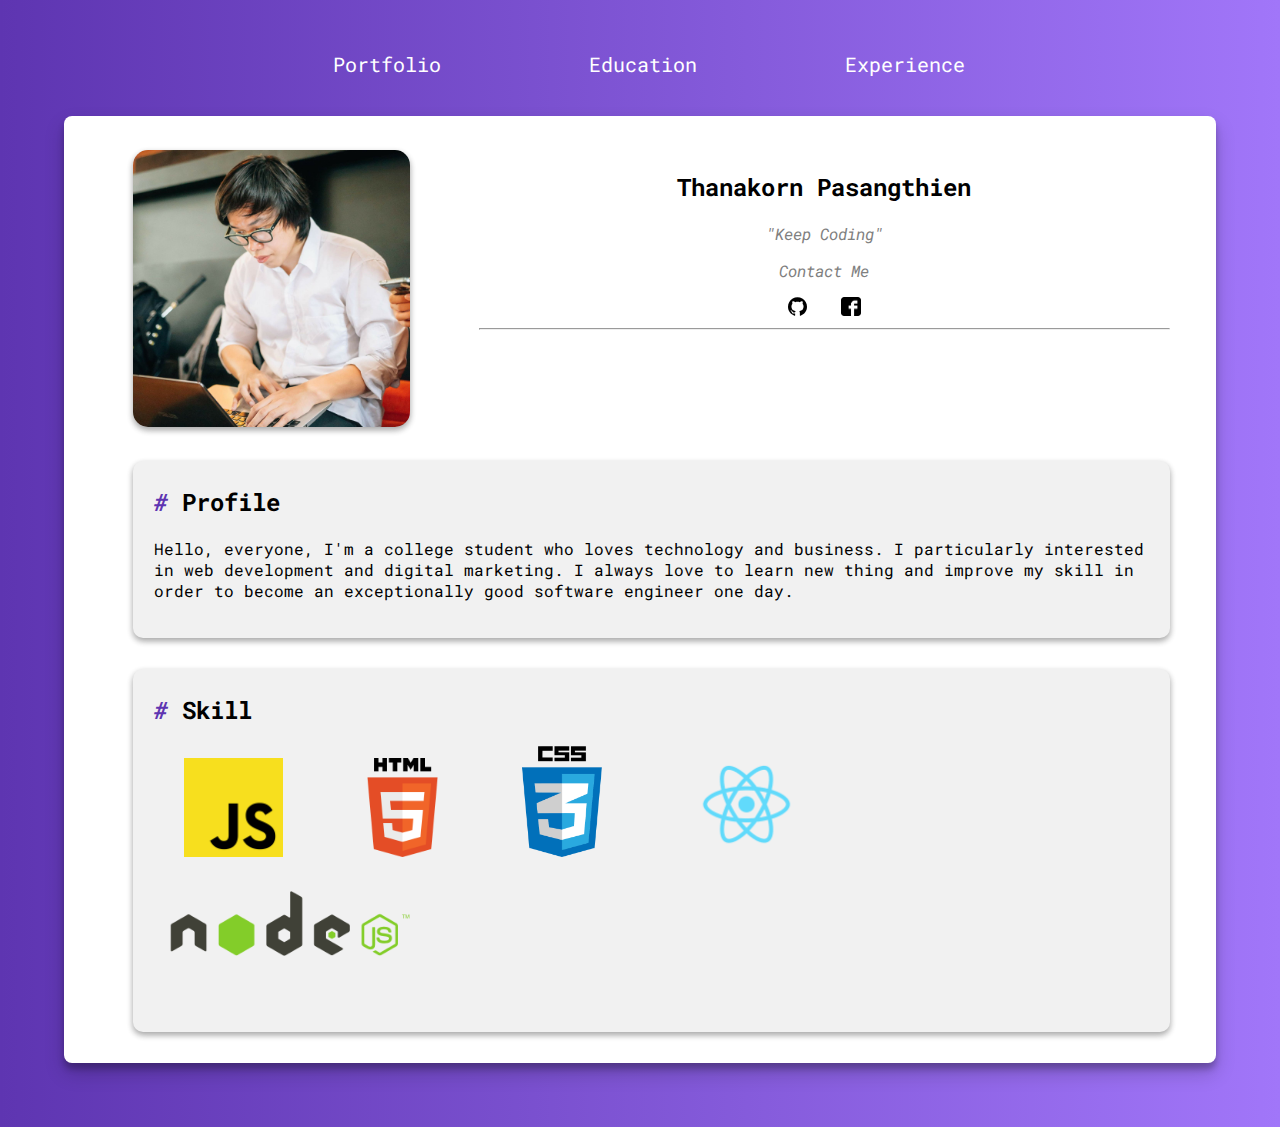
<file: index.html>
<html>

<head>
    <title>Portfolio</title>
    <link rel="stylesheet" href="asset/style.css">
    <link href="https://fonts.googleapis.com/css?family=Roboto+Mono" rel="stylesheet">
</head>

<body>
    <!--Creating the navigation bar-->
    <div class="nav">
        <div class="nav-item">
            <a href="index.html">Portfolio</a>
        </div>
        <div class="nav-item">
            <a href="edu.html">Education</a>
        </div>
        <div class="nav-item">
            <a href="exp.html">Experience</a>
        </div>
    </div>
    <!--Create White Card to hold everything-->
    <div class="cover-card" id="content-area">
        <div class="container">
            <!--Profile picture-->
            <div class="col-4"><img src="asset/Profile.jpg" alt="Profile" class="profile"></div>
            <div class="col-8">
                <!--Profile name and Contact information-->
                <div class="profile-name">
                    <h2 class="text-center">Thanakorn Pasangthien</h2>
                    <p class="text-center"><i class="quote">"Keep Coding"</i></p>
                    <p class="text-center"><i class="quote">Contact Me</i></p>
                    <div class="contactset">
                        <a href="https://github.com/mingbackmountain"><img src="asset/github.svg" alt="" class="icon-contact "></a>
                        <a href="https://www.facebook.com/thanakorn.pasangthien">
                            <img src="asset/facebook.jpg" alt="" class="icon-contact">
                        </a>
                    </div>
                    <hr>
                </div>
            </div>
            <div class="col-12">
                <!--Profile Card-->
                <div class="card-profile">
                    <!--Content-->
                    <h2><i class="sharp">#</i> Profile</h2>
                    <p>Hello, everyone, I'm a college student who loves technology and business. I particularly interested
                        in web development and digital marketing. I always love to learn new thing and improve my skill in
                        order to become an exceptionally good software engineer one day.</p>
                </div>
                <div class="col-12">
                    <!--Skill Card-->
                    <div class="card-profile">
                        <!--Content-->
                        <h2><i class="sharp">#</i> Skill</h2>
                        <div class="iconset">
                            <img src="asset/js.png" alt="" class="icon-js">
                            <img src="asset/html.png" alt="" class="icon-html">
                            <img src="asset/CSS.3.svg.png" alt="" class="icon-css">
                            <img src="asset/react.png" alt="" class="icon-react">
                            <img src="asset/nodejs.png" alt="" class="icon-node">
                        </div>
                    </div>
                </div>
            </div>
        </div>
    </div>
</body>

</html>
</file>
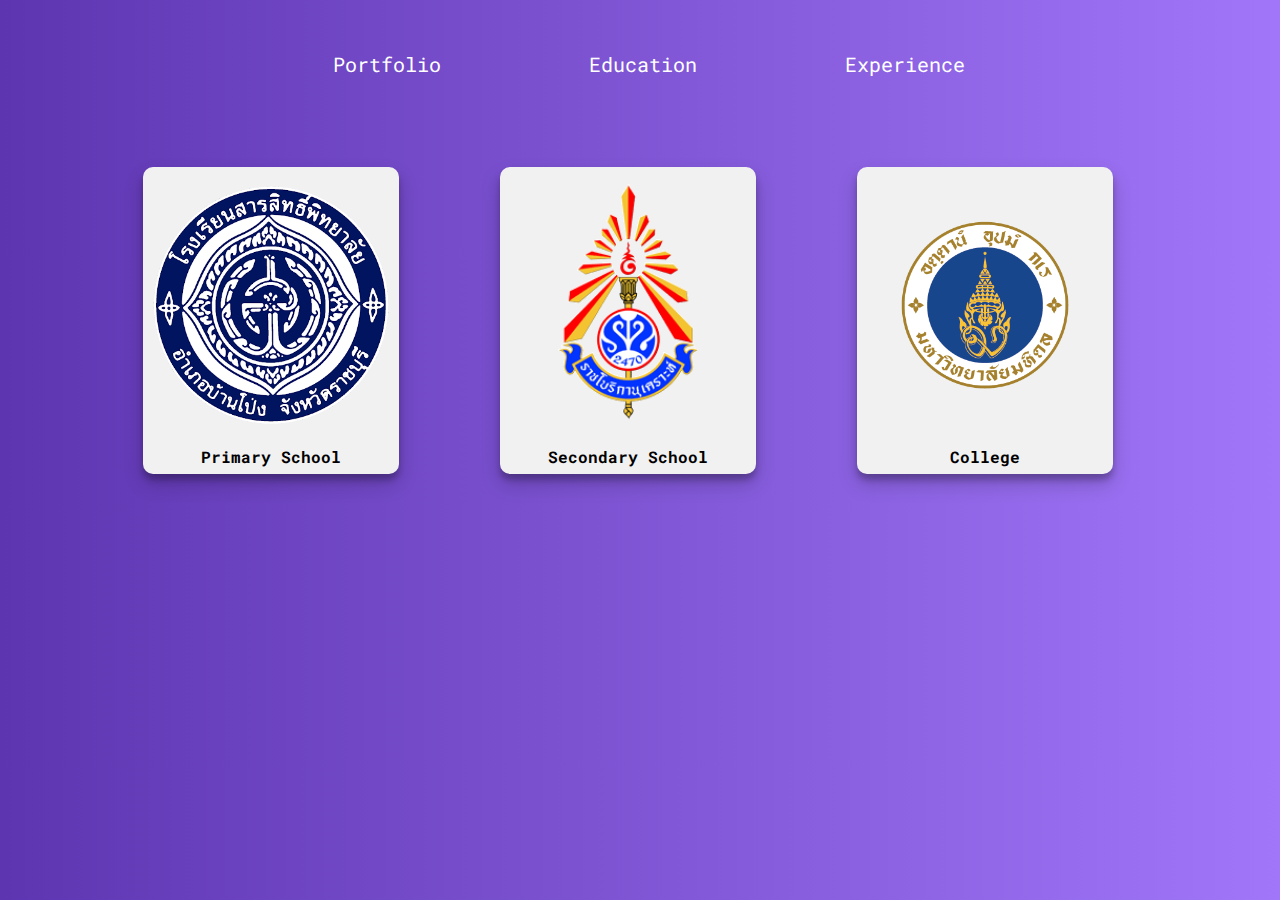
<file: edu.html>
<html>

<head>
    <title>Education</title>
    <link rel="stylesheet" href="asset/style.css">
    <link href="https://fonts.googleapis.com/css?family=Roboto+Mono" rel="stylesheet">
</head>

<body>
    <!--Creating the navigation bar-->
    <div class="nav">
        <div class="nav-item"><a href="index.html">Portfolio</a></div>
        <div class="nav-item"><a href="edu.html">Education</a></div>
        <div class="nav-item"><a href="exp.html">Experience</a></div>
    </div>
    <!--Container to hold all of items-->
    <div class="container-edu">
        <div class="col-4-space">
            <!--Card for the first school-->
            <a href="https://th.wikipedia.org/wiki/%E0%B9%82%E0%B8%A3%E0%B8%87%E0%B9%80%E0%B8%A3%E0%B8%B5%E0%B8%A2%E0%B8%99%E0%B8%AA%E0%B8%B2%E0%B8%A3%E0%B8%AA%E0%B8%B4%E0%B8%97%E0%B8%98%E0%B8%B4%E0%B9%8C%E0%B8%9E%E0%B8%B4%E0%B8%97%E0%B8%A2%E0%B8%B2%E0%B8%A5%E0%B8%B1%E0%B8%A2">
                <div class="card">
                    <div class="school-frame">
                        <img src="asset/school1.png" alt="institute" class="school-logo">
                    </div>
                    <p class="text-center"><b>Primary School</b></p>
                </div>
            </a>
        </div>
        <div class="col-4-space">
            <!--Card for the second school-->
            <a href="https://th.wikipedia.org/wiki/%E0%B9%82%E0%B8%A3%E0%B8%87%E0%B9%80%E0%B8%A3%E0%B8%B5%E0%B8%A2%E0%B8%99%E0%B8%A3%E0%B8%B2%E0%B8%8A%E0%B9%82%E0%B8%9A%E0%B8%A3%E0%B8%B4%E0%B8%81%E0%B8%B2%E0%B8%99%E0%B8%B8%E0%B9%80%E0%B8%84%E0%B8%A3%E0%B8%B2%E0%B8%B0%E0%B8%AB%E0%B9%8C">
                <div class="card">
                    <!--Content-->
                    <div class="school-frame">
                        <img src="asset/school2.gif" alt="institute" class="school-logo2">
                    </div>
                    <p class="text-center"><b>Secondary School</b></p>
                </div>
            </a>
        </div>
        <div class="col-4-space">
            <!--Card for the third school-->
            <a href="https://th.wikipedia.org/wiki/%E0%B8%A1%E0%B8%AB%E0%B8%B2%E0%B8%A7%E0%B8%B4%E0%B8%97%E0%B8%A2%E0%B8%B2%E0%B8%A5%E0%B8%B1%E0%B8%A2%E0%B8%A1%E0%B8%AB%E0%B8%B4%E0%B8%94%E0%B8%A5">
                <div class="card">
                    <!--Content-->
                    <div class="school-frame">
                        <img src="asset/school3.png" alt="institute" class="school-logo">
                    </div>
                    <p class="text-center"><b>College</b></p>
                </div>
            </a>
        </div>
</body>

</html>
</file>
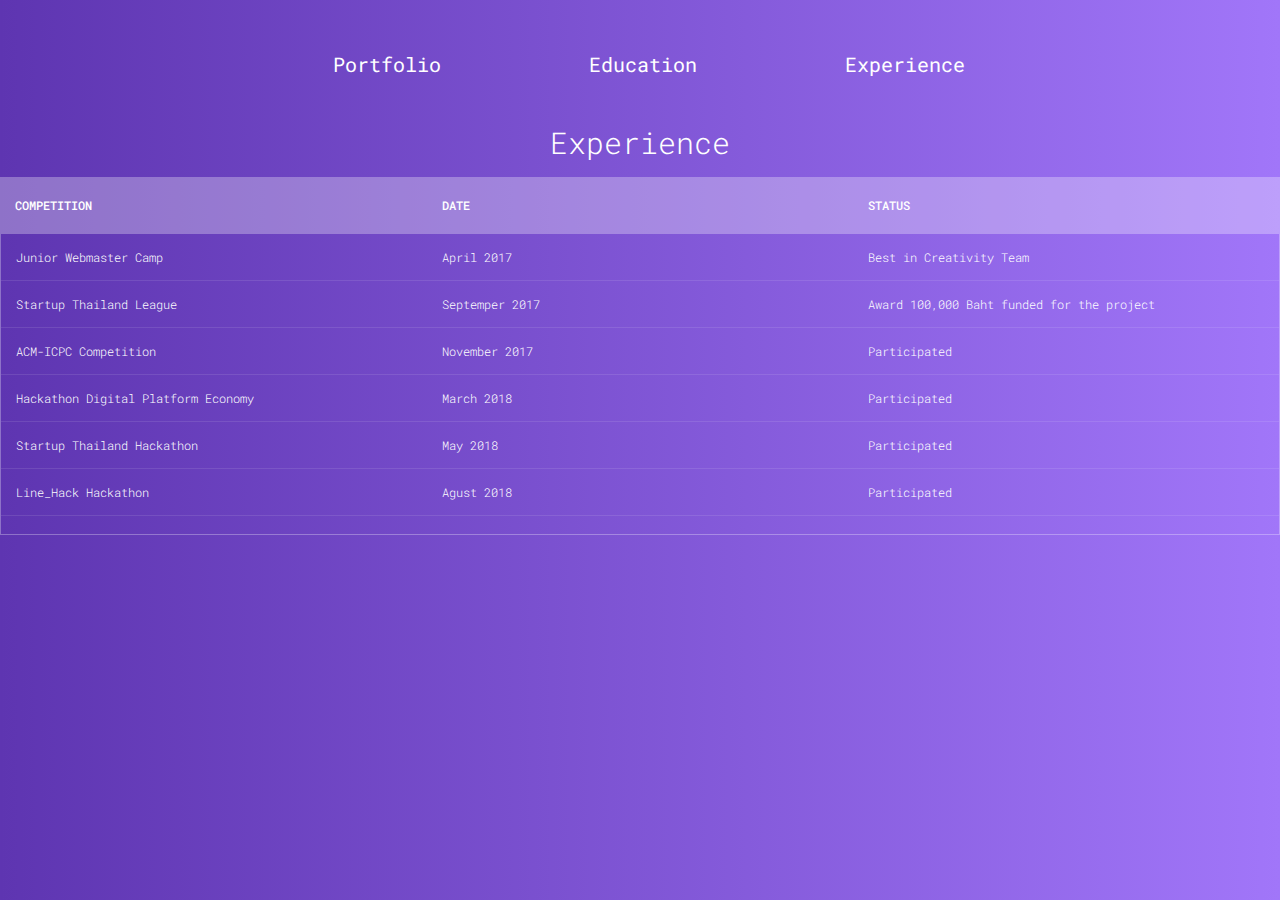
<file: exp.html>
<html>

<head>
    <title>Experience</title>
    <link rel="stylesheet" href="asset/style.css">
    <link href="https://fonts.googleapis.com/css?family=Roboto+Mono" rel="stylesheet">
</head>

<body>
    <!--Creating the navigation bar-->
    <div class="nav">
        <div class="nav-item"><a href="index.html">Portfolio</a></div>
        <div class="nav-item"><a href="edu.html">Education</a></div>
        <div class="nav-item"><a href="exp.html">Experience</a></div>
    </div>
    <section>
        <h1>Experience</h1>
        <!--Table-->
        <div class="tbl-header">
            <table cellpadding="0" cellspacing="0" border="0">
                <!--Table Header-->
                <thead>
                    <tr>
                        <th>Competition</th>
                        <th>Date</th>
                        <th>Status</th>
                    </tr>
                </thead>
            </table>
        </div>
        <div class="tbl-content">
            <table cellpadding="0" cellspacing="0" border="0">
                <!--Table Body-->
                <tbody>
                    <tr>
                        <td>Junior Webmaster Camp</td>
                        <td>April 2017</td>
                        <td>Best in Creativity Team</td>
                    </tr>
                    <tr>
                        <td>Startup Thailand League</td>
                        <td>Septemper 2017</td>
                        <td>Award 100,000 Baht funded for the project</td>
                    </tr>
                    <tr>
                        <td>ACM-ICPC Competition</td>
                        <td>November 2017</td>
                        <td>Participated</td>
                    </tr>
                    <tr>
                        <td>Hackathon Digital Platform Economy</td>
                        <td>March 2018</td>
                        <td>Participated</td>
                    </tr>
                    <tr>
                        <td>Startup Thailand Hackathon</td>
                        <td>May 2018</td>
                        <td>Participated</td>
                    </tr>
                    <tr>
                        <td>Line_Hack Hackathon</td>
                        <td>Agust 2018</td>
                        <td>Participated</td>
                    </tr>
                </tbody>
            </table>
        </div>
        <div class="ripple-wrap">
            <div class="ripple"></div>
        </div>
    </section>
</body>

</html>
</file>
<file: asset/style.css>
/*global scope*/
body {
  margin: 0;
  font-family: "Roboto Mono", monospace;
  background-image: linear-gradient(to right, #5e35b1, #a176f9);
}

a {
  text-decoration: none;
  color: black;
}
/*navigation bar*/
div.nav {
  display: flex;
  flex-direction: row;
  justify-content: center;
  background-image: linear-gradient(to right, #5e35b1, #a176f9);
}

div.nav-item {
  width: 8vw;
  font-size: 20px;
  margin: 1% 3% 2% 3%;
  padding-left: 3%;
  padding-right: 3%;
  padding-top: 3%;
  cursor: pointer;
  text-align: center;
}

div.nav-item > a {
  text-decoration: none;
  color: white;
  position: relative;
}

div.nav-item > a:hover {
  color: white;
}

div.nav-item > a::before {
  content: "";
  position: absolute;
  width: 100%;
  height: 2px;
  bottom: 0;
  left: 0;
  background-color: white;
  visibility: hidden;
  -webkit-transform: scaleX(0);
  transform: scaleX(0);
  -webkit-transition: all 0.3s ease-in-out 0s;
  transition: all 0.3s ease-in-out 0s;
}

div.nav-item > a:hover::before {
  visibility: visible;
  -webkit-transform: scaleX(1);
  transform: scaleX(1);
}

/*Profile picture*/
img.profile {
  width: 80%;
  height: auto;
  margin-top: 10%;
  margin-bottom: 10%;
  border-radius: 15px;
  box-shadow: 0 3px 6px rgba(0, 0, 0, 0.16), 0 3px 6px rgba(0, 0, 0, 0.23);
}

/*Cover card*/
div.cover-card {
  display: flex;
  justify-content: center;
  background-color: white;
  border-radius: 8px;
  width: 90vw;
  margin-left: 5vw;
  margin-right: 5vw;
  margin-top: 1vw;
  margin-bottom: 5vw;
  box-shadow: 0 10px 20px rgba(0, 0, 0, 0.19), 0 6px 6px rgba(0, 0, 0, 0.23);
}

/*Container*/
div.container {
  display: flex;
  flex-wrap: wrap;
  width: 90%;
  margin-left: 2%;
}

div.container-edu {
  display: flex;
  flex-wrap: wrap;
  justify-content: center;
  width: 90%;
  margin-top: 5%;
  margin-left: 8%;
  margin-right: 5%;
}

/*grid system*/
div.col-4 {
  width: 33.33%;
}

div.col-4-space {
  width: 30%;
  margin-right: 1%;
}

div.col-6 {
  width: 50%;
}

div.col-8 {
  width: 66.66%;
}

div.col-12 {
  width: 100%;
}

/*Cards*/
div.card-profile {
  background-color: #f1f1f1;
  border-radius: 10px;
  margin-bottom: 3%;
  padding: 0.5% 2% 2% 2%;
  box-shadow: 0 3px 6px rgba(0, 0, 0, 0.16), 0 3px 6px rgba(0, 0, 0, 0.23);
}

div.card {
  width: 20vw;
  background-color: #f1f1f1;
  border-radius: 10px;
  margin-bottom: 3%;
  box-shadow: 0 10px 20px rgba(0, 0, 0, 0.19), 0 6px 6px rgba(0, 0, 0, 0.23);
  transition: all 0.3s ease-in-out;
}

div.card::after {
  background-color: #f1f1f1;
  border-radius: 10px;
  margin-bottom: 3%;
  box-shadow: 0 5px 15px rgba(0, 0, 0, 0.3);
  transition: opacity 0.3s ease-in-out;
}

div.card:hover {
  transform: scale(1.2, 1.2);
}

div.card:hover::after {
  opacity: 1;
}

div.card h2 {
  padding-top: 10px;
  padding-bottom: 10px;
  padding-left: 3%;
  padding-right: 10px;
}

div.card p {
  margin-left: 3%;
  margin-right: 3%;
  padding-bottom: 3%;
}

/*text modifier*/
.text-center {
  text-align: center;
}

i.quote {
  color: gray;
}

i.sharp {
  color: #5e35b1;
}

div.profile-name {
  margin-top: 8%;
}

/*skill icons*/
div.iconset {
  margin-top: 0.5%;
  margin-bottom: 0.5%;
  padding-bottom: 2%;
}
img.icon-js {
  width: 10%;
  height: auto;
  margin-left: 3%;
  margin-right: 3%;
}

img.icon-html {
  width: 10%;
  height: auto;
  margin-left: 3%;
  margin-right: 3%;
}

img.icon-css {
  width: 8%;
  height: auto;
  margin-left: 3%;
  margin-right: 3%;
}

img.icon-react {
  width: 15%;
  height: auto;
  margin-left: 3%;
  margin-right: 3%;
}

img.icon-node {
  width: 25%;
  height: auto;
  margin-left: 1%;
  margin-right: 3%;
}

img.icon-contact {
  margin-left: 3%;
  margin-right: 3%;
  width: 5%;
}

/*schools*/
div.school-frame {
  text-align: center;
}

img.school-logo {
  width: 250px;
  height: 250px;
  margin-top: 5%;
}

img.school-logo2 {
  width: 150px;
  height: 250px;
  margin-top: 5%;
}

div.contactset {
  margin-left: 43%;
}

/**Table**/

h1 {
  font-size: 30px;
  color: #fff;
  font-weight: 300;
  text-align: center;
  font-family: "Roboto Mono", monospace;
  margin-bottom: 15px;
}
table {
  width: 100%;
  table-layout: fixed;
}
.tbl-header {
  background-color: rgba(255, 255, 255, 0.3);
}
.tbl-content {
  height: 300px;
  overflow-x: auto;
  margin-top: 0px;
  border: 1px solid rgba(255, 255, 255, 0.3);
}
th {
  padding: 20px 15px;
  text-align: left;
  font-weight: 500;
  font-size: 12px;
  color: #fff;
  text-transform: uppercase;
}
td {
  padding: 15px;
  text-align: left;
  vertical-align: middle;
  font-weight: 300;
  font-size: 12px;
  color: #fff;
  border-bottom: solid 1px rgba(255, 255, 255, 0.1);
}
</file>
